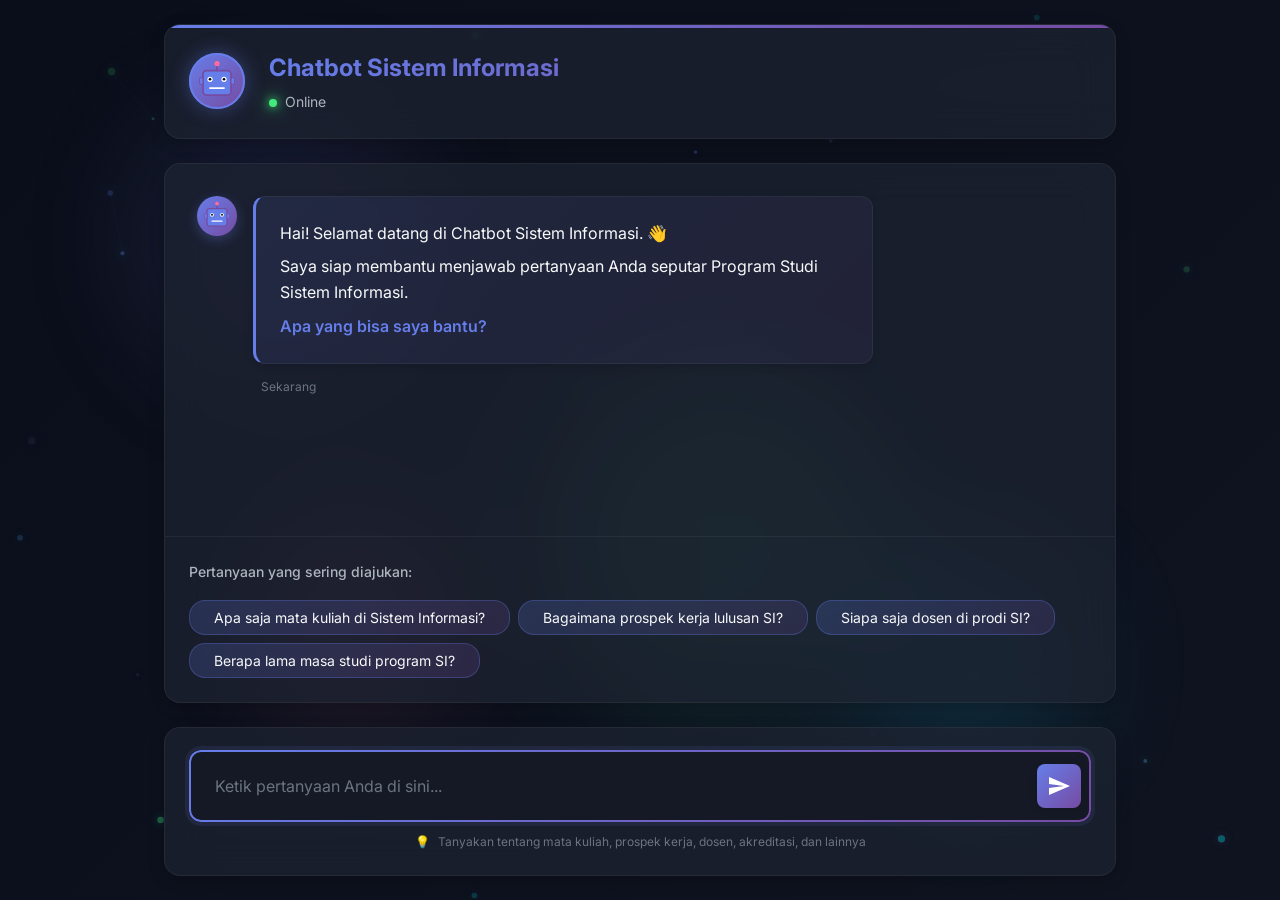
<file: static/index.html>
<!doctype html>
<html lang="id">
  <head>
    <meta charset="UTF-8" />
    <meta name="viewport" content="width=device-width, initial-scale=1.0" />
    <meta
      name="description"
      content="Chatbot Sistem Informasi - Asisten virtual untuk menjawab pertanyaan seputar Program Studi Sistem Informasi"
    />
    <meta name="keywords" content="chatbot, sistem informasi, AI, assistant" />
    <title>Chatbot SI - Asisten Virtual Sistem Informasi</title>

    <!-- Google Fonts -->
    <link rel="preconnect" href="https://fonts.googleapis.com" />
    <link rel="preconnect" href="https://fonts.gstatic.com" crossorigin />
    <link
      href="https://fonts.googleapis.com/css2?family=Inter:wght@300;400;500;600;700&display=swap"
      rel="stylesheet"
    />

    <!-- CSS -->
    <link rel="stylesheet" href="/static/css/styles.css" />
  </head>
  <body>
    <!-- Particle Background Canvas -->
    <canvas id="particleCanvas" class="particle-canvas"></canvas>

    <!-- Floating Decorative Elements -->
    <div class="floating-elements">
      <div class="float-element float-1"></div>
      <div class="float-element float-2"></div>
      <div class="float-element float-3"></div>
      <div class="float-element float-4"></div>
    </div>

    <div class="container">
      <!-- Header -->
      <header class="chat-header">
        <div class="header-glow"></div>
        <div class="header-content">
          <div class="bot-avatar">
            <div class="avatar-ring"></div>
            <img src="/static/images/robot-icon.svg" alt="Bot Avatar" />
          </div>
          <div class="header-text">
            <h1>Chatbot Sistem Informasi</h1>
            <p class="status">
              <span class="status-indicator"></span>
              <span class="status-text">Online</span>
            </p>
          </div>
        </div>
      </header>

      <!-- Chat Container -->
      <main class="chat-container" id="chatContainer">
        <div class="chat-messages" id="chatMessages">
          <!-- Welcome Message -->
          <div class="message bot-message" data-animate="true">
            <div class="message-avatar">
              <img src="/static/images/robot-icon.svg" alt="Bot Avatar" />
            </div>
            <div class="message-content">
              <div class="message-bubble">
                <p>Hai! Selamat datang di Chatbot Sistem Informasi. 👋</p>
                <p>
                  Saya siap membantu menjawab pertanyaan Anda seputar Program
                  Studi Sistem Informasi.
                </p>
                <p><strong>Apa yang bisa saya bantu?</strong></p>
              </div>
              <div class="message-footer">
                <span class="message-time">Sekarang</span>
                <div class="message-reactions">
                  <button
                    class="reaction-btn"
                    data-reaction="👍"
                    title="Helpful"
                  >
                    👍
                  </button>
                  <button
                    class="reaction-btn"
                    data-reaction="❤️"
                    title="Love it"
                  >
                    ❤️
                  </button>
                  <button
                    class="reaction-btn"
                    data-reaction="🎉"
                    title="Awesome"
                  >
                    🎉
                  </button>
                </div>
              </div>
            </div>
          </div>
        </div>

        <!-- Quick Replies -->
        <div class="quick-replies" id="quickReplies" style="display: none">
          <p class="quick-replies-label">Pertanyaan yang sering diajukan:</p>
          <div class="quick-reply-buttons"></div>
        </div>
      </main>

      <!-- Input Form -->
      <footer class="chat-input-container">
        <form class="chat-input-form" id="chatForm">
          <div class="input-wrapper">
            <input
              type="text"
              id="userInput"
              placeholder="Ketik pertanyaan Anda di sini..."
              autocomplete="off"
              required
            />
            <button type="submit" class="send-button" id="sendButton">
              <span class="button-content">
                <svg
                  xmlns="http://www.w3.org/2000/svg"
                  viewBox="0 0 24 24"
                  fill="currentColor"
                  class="send-icon"
                >
                  <path d="M2.01 21L23 12 2.01 3 2 10l15 2-15 2z" />
                </svg>
              </span>
              <span class="button-ripple"></span>
            </button>
          </div>
        </form>
        <p class="input-hint">
          <span class="hint-icon">💡</span>
          Tanyakan tentang mata kuliah, prospek kerja, dosen, akreditasi, dan
          lainnya
        </p>
      </footer>
    </div>

    <!-- Loading Indicator -->
    <div class="typing-indicator" id="typingIndicator" style="display: none">
      <div class="message bot-message">
        <div class="message-avatar">
          <img src="/static/images/robot-icon.svg" alt="Bot Avatar" />
        </div>
        <div class="message-content">
          <div class="typing-dots">
            <span></span>
            <span></span>
            <span></span>
          </div>
        </div>
      </div>
    </div>

    <!-- JavaScript -->
    <script src="/static/js/particles.js"></script>
    <script src="/static/js/app.js"></script>
  </body>
</html>
</file>
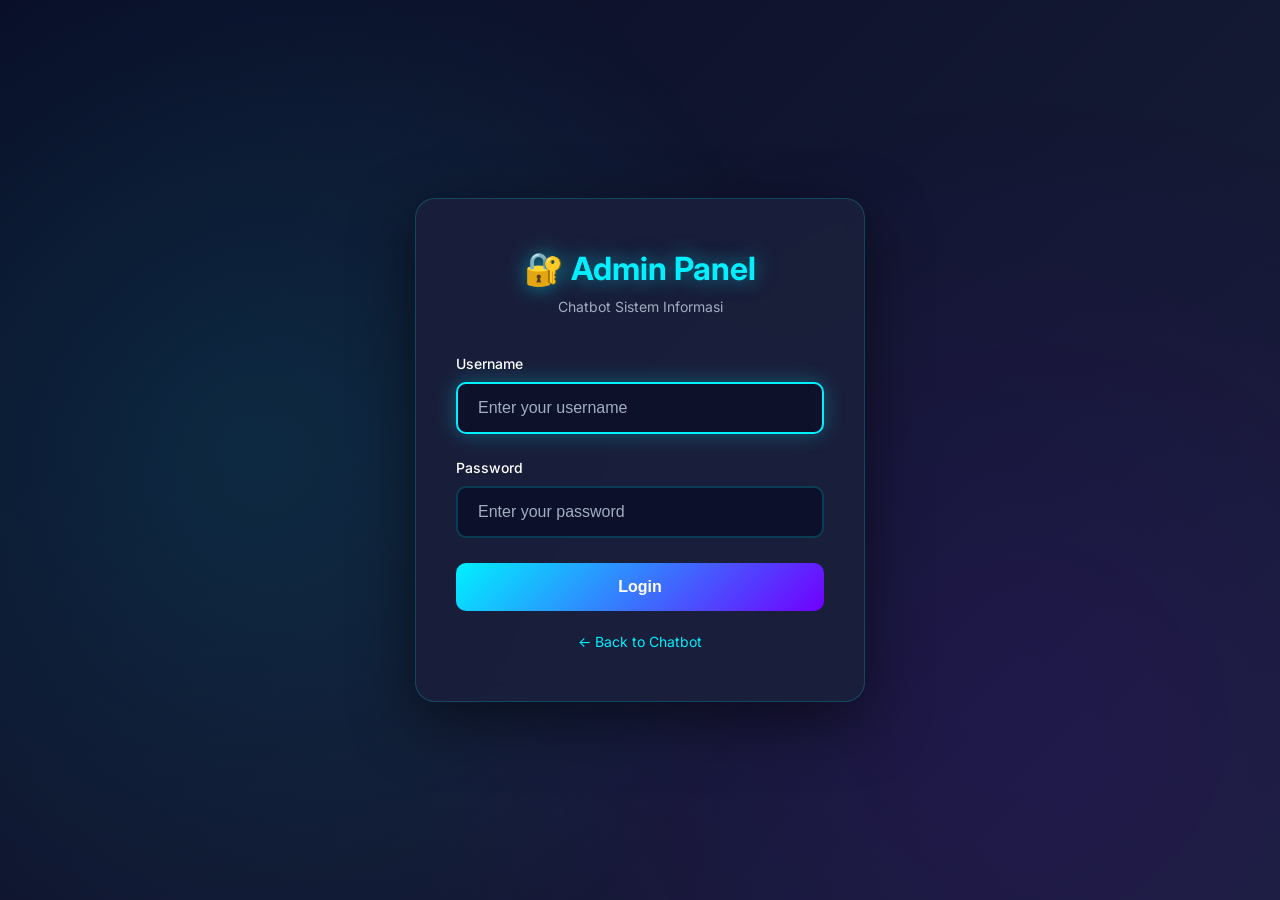
<file: static/admin.html>
<!doctype html>
<html lang="id">
  <head>
    <meta charset="UTF-8" />
    <meta name="viewport" content="width=device-width, initial-scale=1.0" />
    <title>Admin Login - Chatbot SI</title>

    <!-- Google Fonts -->
    <link rel="preconnect" href="https://fonts.googleapis.com" />
    <link rel="preconnect" href="https://fonts.gstatic.com" crossorigin />
    <link
      href="https://fonts.googleapis.com/css2?family=Inter:wght@300;400;500;600;700&display=swap"
      rel="stylesheet"
    />

    <style>
      :root {
        --primary-color: #00f0ff;
        --secondary-color: #7000ff;
        --bg-dark: #0a0e27;
        --bg-card: #1a1f3a;
        --text-light: #ffffff;
        --text-gray: #a0aec0;
        --error-color: #ff4757;
        --success-color: #2ed573;
      }

      * {
        margin: 0;
        padding: 0;
        box-sizing: border-box;
      }

      body {
        font-family: "Inter", sans-serif;
        background: linear-gradient(135deg, #0a0e27 0%, #1a1f3a 100%);
        min-height: 100vh;
        display: flex;
        align-items: center;
        justify-content: center;
        padding: 20px;
        overflow: hidden;
      }

      /* Animated background */
      body::before {
        content: "";
        position: fixed;
        top: 0;
        left: 0;
        width: 100%;
        height: 100%;
        background:
          radial-gradient(
            circle at 20% 50%,
            rgba(0, 240, 255, 0.1) 0%,
            transparent 50%
          ),
          radial-gradient(
            circle at 80% 80%,
            rgba(112, 0, 255, 0.1) 0%,
            transparent 50%
          );
        pointer-events: none;
        animation: pulse 4s ease-in-out infinite;
      }

      @keyframes pulse {
        0%,
        100% {
          opacity: 0.5;
        }
        50% {
          opacity: 1;
        }
      }

      .login-container {
        position: relative;
        width: 100%;
        max-width: 450px;
        background: rgba(26, 31, 58, 0.95);
        border-radius: 20px;
        padding: 50px 40px;
        box-shadow: 0 20px 60px rgba(0, 0, 0, 0.5);
        border: 1px solid rgba(0, 240, 255, 0.2);
        backdrop-filter: blur(10px);
        animation: slideIn 0.5s ease-out;
      }

      @keyframes slideIn {
        from {
          opacity: 0;
          transform: translateY(30px);
        }
        to {
          opacity: 1;
          transform: translateY(0);
        }
      }

      .logo {
        text-align: center;
        margin-bottom: 40px;
      }

      .logo h1 {
        color: var(--primary-color);
        font-size: 32px;
        font-weight: 700;
        margin-bottom: 10px;
        text-shadow: 0 0 20px rgba(0, 240, 255, 0.5);
      }

      .logo p {
        color: var(--text-gray);
        font-size: 14px;
      }

      .form-group {
        margin-bottom: 25px;
      }

      label {
        display: block;
        color: var(--text-light);
        font-size: 14px;
        font-weight: 500;
        margin-bottom: 10px;
      }

      input {
        width: 100%;
        padding: 15px 20px;
        background: rgba(10, 14, 39, 0.8);
        border: 2px solid rgba(0, 240, 255, 0.2);
        border-radius: 10px;
        color: var(--text-light);
        font-size: 16px;
        transition: all 0.3s ease;
      }

      input:focus {
        outline: none;
        border-color: var(--primary-color);
        box-shadow: 0 0 20px rgba(0, 240, 255, 0.3);
      }

      input::placeholder {
        color: var(--text-gray);
      }

      .login-btn {
        width: 100%;
        padding: 15px;
        background: linear-gradient(
          135deg,
          var(--primary-color),
          var(--secondary-color)
        );
        border: none;
        border-radius: 10px;
        color: var(--text-light);
        font-size: 16px;
        font-weight: 600;
        cursor: pointer;
        transition: all 0.3s ease;
        position: relative;
        overflow: hidden;
      }

      .login-btn::before {
        content: "";
        position: absolute;
        top: 50%;
        left: 50%;
        width: 0;
        height: 0;
        border-radius: 50%;
        background: rgba(255, 255, 255, 0.2);
        transform: translate(-50%, -50%);
        transition:
          width 0.6s,
          height 0.6s;
      }

      .login-btn:hover::before {
        width: 300px;
        height: 300px;
      }

      .login-btn:hover {
        transform: translateY(-2px);
        box-shadow: 0 10px 30px rgba(0, 240, 255, 0.4);
      }

      .login-btn:disabled {
        opacity: 0.6;
        cursor: not-allowed;
      }

      .error-message {
        background: rgba(255, 71, 87, 0.1);
        border: 1px solid var(--error-color);
        color: var(--error-color);
        padding: 15px;
        border-radius: 10px;
        margin-bottom: 20px;
        font-size: 14px;
        display: none;
        animation: shake 0.5s;
      }

      .error-message.show {
        display: block;
      }

      @keyframes shake {
        0%,
        100% {
          transform: translateX(0);
        }
        25% {
          transform: translateX(-10px);
        }
        75% {
          transform: translateX(10px);
        }
      }

      .loading {
        display: inline-block;
        width: 20px;
        height: 20px;
        border: 3px solid rgba(255, 255, 255, 0.3);
        border-radius: 50%;
        border-top-color: var(--text-light);
        animation: spin 1s linear infinite;
      }

      @keyframes spin {
        to {
          transform: rotate(360deg);
        }
      }

      .back-link {
        text-align: center;
        margin-top: 20px;
      }

      .back-link a {
        color: var(--primary-color);
        text-decoration: none;
        font-size: 14px;
        transition: all 0.3s ease;
      }

      .back-link a:hover {
        text-shadow: 0 0 10px rgba(0, 240, 255, 0.5);
      }
    </style>
  </head>
  <body>
    <div class="login-container">
      <div class="logo">
        <h1>🔐 Admin Panel</h1>
        <p>Chatbot Sistem Informasi</p>
      </div>

      <div id="errorMessage" class="error-message"></div>

      <form id="loginForm">
        <div class="form-group">
          <label for="username">Username</label>
          <input
            type="text"
            id="username"
            name="username"
            placeholder="Enter your username"
            required
            autocomplete="username"
          />
        </div>

        <div class="form-group">
          <label for="password">Password</label>
          <input
            type="password"
            id="password"
            name="password"
            placeholder="Enter your password"
            required
            autocomplete="current-password"
          />
        </div>

        <button type="submit" class="login-btn" id="loginBtn">
          <span id="btnText">Login</span>
        </button>
      </form>

      <div class="back-link">
        <a href="/">← Back to Chatbot</a>
      </div>
    </div>

    <script>
      const loginForm = document.getElementById("loginForm");
      const loginBtn = document.getElementById("loginBtn");
      const btnText = document.getElementById("btnText");
      const errorMessage = document.getElementById("errorMessage");
      const usernameInput = document.getElementById("username");
      const passwordInput = document.getElementById("password");

      // Show error message
      function showError(message) {
        errorMessage.textContent = message;
        errorMessage.classList.add("show");
        setTimeout(() => {
          errorMessage.classList.remove("show");
        }, 5000);
      }

      // Handle login
      loginForm.addEventListener("submit", async (e) => {
        e.preventDefault();

        const username = usernameInput.value.trim();
        const password = passwordInput.value.trim();

        if (!username || !password) {
          showError("Please enter both username and password");
          return;
        }

        // Disable button and show loading
        loginBtn.disabled = true;
        btnText.innerHTML = '<span class="loading"></span>';

        try {
          const response = await fetch("/api/admin/login", {
            method: "POST",
            headers: {
              "Content-Type": "application/json",
            },
            body: JSON.stringify({ username, password }),
          });

          const data = await response.json();

          if (response.ok && data.status === "success") {
            // Redirect to dashboard
            window.location.href = "/admin/dashboard";
          } else {
            showError(data.error || "Invalid credentials");
            loginBtn.disabled = false;
            btnText.textContent = "Login";
          }
        } catch (error) {
          console.error("Login error:", error);
          showError("Connection error. Please try again.");
          loginBtn.disabled = false;
          btnText.textContent = "Login";
        }
      });

      // Auto-focus username
      usernameInput.focus();
    </script>
  </body>
</html>
</file>
<file: static/css/styles.css>
/* ==========================================
   CSS VARIABLES - Design System
   ========================================== */
:root {
  /* Colors - Dark Mode with Vibrant Accents */
  --color-bg-primary: #0a0e1a;
  --color-bg-secondary: #141925;
  --color-bg-tertiary: #1e2433;
  --color-bg-glass: rgba(30, 36, 51, 0.7);

  /* Gradients */
  --gradient-primary: linear-gradient(135deg, #667eea 0%, #764ba2 100%);
  --gradient-secondary: linear-gradient(135deg, #f093fb 0%, #f5576c 100%);
  --gradient-accent: linear-gradient(135deg, #4facfe 0%, #00f2fe 100%);
  --gradient-success: linear-gradient(135deg, #43e97b 0%, #38f9d7 100%);

  /* Text Colors */
  --color-text-primary: #f8f9fa;
  --color-text-secondary: #adb5bd;
  --color-text-tertiary: #6c757d;

  /* Accent Colors */
  --color-accent-1: #667eea;
  --color-accent-2: #764ba2;
  --color-accent-3: #4facfe;

  /* Shadows */
  --shadow-sm: 0 2px 8px rgba(0, 0, 0, 0.15);
  --shadow-md: 0 4px 16px rgba(0, 0, 0, 0.2);
  --shadow-lg: 0 8px 32px rgba(0, 0, 0, 0.3);
  --shadow-glow: 0 0 20px rgba(102, 126, 234, 0.4);
  --shadow-glow-intense: 0 0 40px rgba(102, 126, 234, 0.6);

  /* Border Radius */
  --radius-sm: 8px;
  --radius-md: 12px;
  --radius-lg: 16px;
  --radius-xl: 24px;

  /* Spacing */
  --space-xs: 0.5rem;
  --space-sm: 1rem;
  --space-md: 1.5rem;
  --space-lg: 2rem;
  --space-xl: 3rem;

  /* Typography */
  --font-family: "Inter", -apple-system, BlinkMacSystemFont, "Segoe UI",
    sans-serif;
  --font-size-xs: 0.75rem;
  --font-size-sm: 0.875rem;
  --font-size-base: 1rem;
  --font-size-lg: 1.125rem;
  --font-size-xl: 1.5rem;

  /* Transitions */
  --transition-fast: 150ms cubic-bezier(0.4, 0, 0.2, 1);
  --transition-base: 300ms cubic-bezier(0.4, 0, 0.2, 1);
  --transition-slow: 500ms cubic-bezier(0.4, 0, 0.2, 1);
  --transition-bounce: 600ms cubic-bezier(0.68, -0.55, 0.265, 1.55);
}

/* ==========================================
   RESET & BASE STYLES
   ========================================== */
* {
  margin: 0;
  padding: 0;
  box-sizing: border-box;
}

html {
  font-size: 16px;
  -webkit-font-smoothing: antialiased;
  -moz-osx-font-smoothing: grayscale;
}

body {
  font-family: var(--font-family);
  background: var(--color-bg-primary);
  color: var(--color-text-primary);
  line-height: 1.6;
  overflow-x: hidden;
  position: relative;

  /* Animated gradient background */
  background: linear-gradient(135deg, #0a0e1a 0%, #141925 50%, #1a1f2e 100%);
  background-size: 400% 400%;
  animation: gradientShift 20s ease infinite;
}

@keyframes gradientShift {
  0%,
  100% {
    background-position: 0% 50%;
  }
  50% {
    background-position: 100% 50%;
  }
}

/* ==========================================
   PARTICLE CANVAS BACKGROUND
   ========================================== */
.particle-canvas {
  position: fixed;
  top: 0;
  left: 0;
  width: 100%;
  height: 100%;
  z-index: 0;
  pointer-events: none;
  opacity: 0.5;
}

/* ==========================================
   FLOATING DECORATIVE ELEMENTS
   ========================================== */
.floating-elements {
  position: fixed;
  top: 0;
  left: 0;
  width: 100%;
  height: 100%;
  z-index: 1;
  pointer-events: none;
  overflow: hidden;
}

.float-element {
  position: absolute;
  border-radius: 50%;
  filter: blur(60px);
  opacity: 0.12;
  animation: float 20s ease-in-out infinite;
}

.float-1 {
  width: 300px;
  height: 300px;
  background: var(--gradient-primary);
  top: 10%;
  left: 10%;
  animation-delay: 0s;
  animation-duration: 25s;
}

.float-2 {
  width: 250px;
  height: 250px;
  background: var(--gradient-accent);
  top: 60%;
  right: 15%;
  animation-delay: 3s;
  animation-duration: 30s;
}

.float-3 {
  width: 200px;
  height: 200px;
  background: var(--gradient-secondary);
  bottom: 20%;
  left: 20%;
  animation-delay: 7s;
  animation-duration: 35s;
}

.float-4 {
  width: 350px;
  height: 350px;
  background: var(--gradient-success);
  top: 40%;
  right: 30%;
  animation-delay: 10s;
  animation-duration: 40s;
}

@keyframes float {
  0%,
  100% {
    transform: translate(0, 0) rotate(0deg) scale(1);
  }
  33% {
    transform: translate(30px, -30px) rotate(120deg) scale(1.1);
  }
  66% {
    transform: translate(-20px, 20px) rotate(240deg) scale(0.9);
  }
}

/* ==========================================
   MAIN CONTAINER
   ========================================== */
.container {
  max-width: 1000px;
  margin: 0 auto;
  height: 100vh;
  display: flex;
  flex-direction: column;
  padding: var(--space-md);
  gap: var(--space-md);
  position: relative;
  z-index: 10;
}

/* ==========================================
   HEADER
   ========================================== */
.chat-header {
  background: var(--color-bg-glass);
  backdrop-filter: blur(20px);
  border-radius: var(--radius-lg);
  padding: var(--space-md);
  box-shadow: var(--shadow-md);
  border: 1px solid rgba(255, 255, 255, 0.05);
  position: relative;
  overflow: hidden;
  animation: slideDown 0.6s var(--transition-bounce);
}

@keyframes slideDown {
  from {
    opacity: 0;
    transform: translateY(-30px);
  }
  to {
    opacity: 1;
    transform: translateY(0);
  }
}

.header-glow {
  content: "";
  position: absolute;
  top: 0;
  left: 0;
  right: 0;
  height: 3px;
  background: var(--gradient-primary);
  animation: glowPulse 3s ease-in-out infinite;
}

@keyframes glowPulse {
  0%,
  100% {
    opacity: 1;
    box-shadow: 0 0 10px rgba(102, 126, 234, 0.5);
  }
  50% {
    opacity: 0.7;
    box-shadow: 0 0 20px rgba(102, 126, 234, 0.8);
  }
}

.header-content {
  display: flex;
  align-items: center;
  gap: var(--space-md);
  position: relative;
  z-index: 1;
}

.bot-avatar {
  width: 56px;
  height: 56px;
  border-radius: 50%;
  background: var(--gradient-primary);
  display: flex;
  align-items: center;
  justify-content: center;
  color: white;
  box-shadow: var(--shadow-glow);
  animation: avatarPulse 3s ease-in-out infinite;
  position: relative;
}

.avatar-ring {
  position: absolute;
  width: 100%;
  height: 100%;
  border-radius: 50%;
  border: 2px solid var(--color-accent-1);
  animation: ringExpand 2s ease-out infinite;
}

@keyframes ringExpand {
  0% {
    transform: scale(1);
    opacity: 1;
  }
  100% {
    transform: scale(1.5);
    opacity: 0;
  }
}

@keyframes avatarPulse {
  0%,
  100% {
    transform: scale(1);
    box-shadow: var(--shadow-glow);
  }
  50% {
    transform: scale(1.05);
    box-shadow: var(--shadow-glow-intense);
  }
}

.bot-avatar img {
  width: 100%;
  height: 100%;
  object-fit: cover;
  border-radius: 50%;
}

.header-text {
  flex: 1;
}

.header-text h1 {
  font-size: var(--font-size-xl);
  font-weight: 700;
  background: var(--gradient-primary);
  -webkit-background-clip: text;
  -webkit-text-fill-color: transparent;
  background-clip: text;
  margin-bottom: 0.25rem;
  animation: titleShimmer 3s ease-in-out infinite;
}

@keyframes titleShimmer {
  0%,
  100% {
    filter: brightness(1);
  }
  50% {
    filter: brightness(1.2);
  }
}

.status {
  display: flex;
  align-items: center;
  gap: 0.5rem;
  font-size: var(--font-size-sm);
  color: var(--color-text-secondary);
}

.status-indicator {
  width: 8px;
  height: 8px;
  border-radius: 50%;
  background: #43e97b;
  box-shadow: 0 0 10px #43e97b, 0 0 20px #43e97b;
  animation: breathe 2s ease-in-out infinite;
}

@keyframes breathe {
  0%,
  100% {
    transform: scale(1);
    opacity: 1;
  }
  50% {
    transform: scale(1.2);
    opacity: 0.7;
  }
}

.status-text {
  animation: fadeInOut 3s ease-in-out infinite;
}

@keyframes fadeInOut {
  0%,
  100% {
    opacity: 1;
  }
  50% {
    opacity: 0.6;
  }
}

.header-actions {
  display: flex;
  gap: var(--space-xs);
}

.icon-button {
  width: 40px;
  height: 40px;
  border-radius: var(--radius-sm);
  background: rgba(255, 255, 255, 0.05);
  border: 1px solid rgba(255, 255, 255, 0.1);
  color: var(--color-text-secondary);
  cursor: pointer;
  display: flex;
  align-items: center;
  justify-content: center;
  transition: all var(--transition-base);
  position: relative;
  overflow: hidden;
}

.icon-button:hover {
  background: rgba(255, 255, 255, 0.1);
  color: var(--color-accent-1);
  transform: translateY(-2px) rotate(180deg);
  box-shadow: var(--shadow-md);
}

.icon-button:active {
  transform: translateY(0) rotate(360deg);
}

.icon-button svg {
  width: 20px;
  height: 20px;
  transition: transform var(--transition-base);
}

/* ==========================================
   CHAT CONTAINER
   ========================================== */
.chat-container {
  flex: 1;
  background: var(--color-bg-glass);
  backdrop-filter: blur(20px);
  border-radius: var(--radius-lg);
  overflow: hidden;
  box-shadow: var(--shadow-md);
  border: 1px solid rgba(255, 255, 255, 0.05);
  display: flex;
  flex-direction: column;
  animation: scaleUp 0.5s var(--transition-bounce);
  animation-delay: 0.2s;
  animation-fill-mode: backwards;
}

@keyframes scaleUp {
  from {
    opacity: 0;
    transform: scale(0.95);
  }
  to {
    opacity: 1;
    transform: scale(1);
  }
}

.chat-messages {
  flex: 1;
  overflow-y: auto;
  overflow-x: hidden;
  padding: var(--space-lg);
  display: flex;
  flex-direction: column;
  gap: var(--space-md);
}

/* Custom Scrollbar */
.chat-messages::-webkit-scrollbar {
  width: 8px;
}

.chat-messages::-webkit-scrollbar-track {
  background: rgba(255, 255, 255, 0.03);
  border-radius: 4px;
}

.chat-messages::-webkit-scrollbar-thumb {
  background: var(--gradient-primary);
  border-radius: 4px;
  transition: all var(--transition-base);
}

.chat-messages::-webkit-scrollbar-thumb:hover {
  background: var(--gradient-secondary);
  box-shadow: 0 0 10px rgba(102, 126, 234, 0.5);
}

/* ==========================================
   MESSAGES
   ========================================== */
.message {
  display: flex;
  gap: var(--space-sm);
  opacity: 0;
  transform: translateY(20px) scale(0.95);
  transition: all var(--transition-slow);
}

.message[data-animate="true"] {
  opacity: 1;
  transform: translateY(0) scale(1);
  animation: messageEnter 0.5s var(--transition-bounce);
}

@keyframes messageEnter {
  0% {
    opacity: 0;
    transform: translateY(30px) scale(0.9) rotateX(-10deg);
  }
  60% {
    transform: translateY(-5px) scale(1.02) rotateX(5deg);
  }
  100% {
    opacity: 1;
    transform: translateY(0) scale(1) rotateX(0);
  }
}

.message-avatar {
  width: 40px;
  height: 40px;
  border-radius: 50%;
  display: flex;
  align-items: center;
  justify-content: center;
  flex-shrink: 0;
  position: relative;
  animation: avatarBounce 0.6s var(--transition-bounce);
}

@keyframes avatarBounce {
  0%,
  100% {
    transform: scale(1);
  }
  50% {
    transform: scale(1.1);
  }
}

.bot-message .message-avatar {
  background: var(--gradient-primary);
  color: white;
  box-shadow: 0 4px 12px rgba(102, 126, 234, 0.3);
}

.bot-message .message-avatar::after {
  content: "";
  position: absolute;
  width: 100%;
  height: 100%;
  border-radius: 50%;
  border: 2px solid var(--color-accent-1);
  animation: pulse 2s ease-out infinite;
  opacity: 0;
}

@keyframes pulse {
  0% {
    transform: scale(1);
    opacity: 0.8;
  }
  100% {
    transform: scale(1.5);
    opacity: 0;
  }
}

.bot-message .message-avatar img,
.user-message .message-avatar img {
  width: 100%;
  height: 100%;
  object-fit: cover;
  border-radius: 50%;
}

.user-message {
  flex-direction: row-reverse;
}

.user-message .message-avatar {
  background: var(--gradient-accent);
  color: white;
  box-shadow: 0 4px 12px rgba(79, 172, 254, 0.3);
}

.user-message .message-content {
  align-items: flex-end;
}

.message-content {
  flex: 1;
  display: flex;
  flex-direction: column;
  gap: 0.5rem;
  max-width: 70%;
}

.message-bubble {
  background: var(--color-bg-secondary);
  padding: var(--space-md);
  border-radius: var(--radius-md);
  box-shadow: var(--shadow-sm);
  border: 1px solid rgba(255, 255, 255, 0.05);
  position: relative;
  transition: all var(--transition-base);
}

.message-bubble:hover {
  transform: translateY(-2px);
  box-shadow: var(--shadow-md);
  border-color: rgba(255, 255, 255, 0.1);
}

.bot-message .message-bubble {
  background: linear-gradient(
    135deg,
    rgba(102, 126, 234, 0.1) 0%,
    rgba(118, 75, 162, 0.1) 100%
  );
  border-left: 3px solid var(--color-accent-1);
  animation: slideInLeft 0.4s var(--transition-base);
}

@keyframes slideInLeft {
  from {
    opacity: 0;
    transform: translateX(-20px);
  }
  to {
    opacity: 1;
    transform: translateX(0);
  }
}

.user-message .message-bubble {
  background: linear-gradient(
    135deg,
    rgba(79, 172, 254, 0.1) 0%,
    rgba(0, 242, 254, 0.1) 100%
  );
  border-right: 3px solid var(--color-accent-3);
  animation: slideInRight 0.4s var(--transition-base);
}

@keyframes slideInRight {
  from {
    opacity: 0;
    transform: translate X(20px);
  }
  to {
    opacity: 1;
    transform: translateX(0);
  }
}

.message-bubble p {
  margin-bottom: 0.5rem;
  line-height: 1.6;
}

.message-bubble p:last-child {
  margin-bottom: 0;
}

.message-bubble strong {
  color: var(--color-accent-1);
  font-weight: 600;
}

.message-footer {
  display: flex;
  align-items: center;
  justify-content: space-between;
  gap: var(--space-sm);
  padding: 0 var(--space-xs);
}

.message-time {
  font-size: var(--font-size-xs);
  color: var(--color-text-tertiary);
}

.message-reactions {
  display: flex;
  gap: 0.25rem;
  opacity: 0;
  transform: translateY(5px);
  transition: all var(--transition-base);
}

.message:hover .message-reactions {
  opacity: 1;
  transform: translateY(0);
}

.reaction-btn {
  width: 28px;
  height: 28px;
  border-radius: var(--radius-sm);
  background: rgba(255, 255, 255, 0.05);
  border: 1px solid rgba(255, 255, 255, 0.1);
  cursor: pointer;
  display: flex;
  align-items: center;
  justify-content: center;
  font-size: 14px;
  transition: all var(--transition-base);
  position: relative;
  overflow: hidden;
}

.reaction-btn:hover {
  transform: scale(1.2) rotate(10deg);
  background: rgba(255, 255, 255, 0.1);
  box-shadow: 0 4px 12px rgba(102, 126, 234, 0.3);
}

.reaction-btn:active {
  transform: scale(0.9);
}

.reaction-btn.active {
  background: var(--gradient-primary);
  border-color: var(--color-accent-1);
  animation: reactionPop 0.4s var(--transition-bounce);
}

@keyframes reactionPop {
  0% {
    transform: scale(1);
  }
  50% {
    transform: scale(1.3);
  }
  100% {
    transform: scale(1);
  }
}

/* ==========================================
   QUICK REPLIES
   ========================================== */
.quick-replies {
  padding: var(--space-md);
  border-top: 1px solid rgba(255, 255, 255, 0.05);
  animation: slideUp 0.4s var(--transition-base);
}

@keyframes slideUp {
  from {
    opacity: 0;
    transform: translateY(20px);
  }
  to {
    opacity: 1;
    transform: translateY(0);
  }
}

.quick-replies-label {
  font-size: var(--font-size-sm);
  color: var(--color-text-secondary);
  margin-bottom: var(--space-sm);
  font-weight: 500;
}

.quick-reply-buttons {
  display: flex;
  flex-wrap: wrap;
  gap: var(--space-xs);
}

.quick-reply-btn {
  background: linear-gradient(
    135deg,
    rgba(102, 126, 234, 0.2) 0%,
    rgba(118, 75, 162, 0.2) 100%
  );
  border: 1px solid rgba(102, 126, 234, 0.3);
  color: var(--color-text-primary);
  padding: var(--space-xs) var(--space-md);
  border-radius: var(--radius-lg);
  cursor: pointer;
  font-size: var(--font-size-sm);
  font-family: var(--font-family);
  transition: all var(--transition-base);
  position: relative;
  overflow: hidden;
}

.quick-reply-btn::before {
  content: "";
  position: absolute;
  top: 50%;
  left: 50%;
  width: 0;
  height: 0;
  border-radius: 50%;
  background: rgba(255, 255, 255, 0.2);
  transform: translate(-50%, -50%);
  transition: width 0.6s, height 0.6s;
}

.quick-reply-btn:hover::before {
  width: 300px;
  height: 300px;
}

.quick-reply-btn:hover {
  transform: translateY(-2px);
  box-shadow: 0 4px 12px rgba(102, 126, 234, 0.4);
  border-color: var(--color-accent-1);
}

.quick-reply-btn:active {
  transform: translateY(0) scale(0.98);
}

/* ==========================================
   TYPING INDICATOR
   ========================================== */
.typing-indicator {
  position: absolute;
  bottom: 100px;
  left: var(--space-lg);
  animation: fadeIn 0.3s var(--transition-base);
}

.typing-dots {
  background: var(--color-bg-secondary);
  padding: var(--space-md);
  border-radius: var(--radius-md);
  display: flex;
  gap: 0.5rem;
  border: 1px solid rgba(255, 255, 255, 0.05);
  box-shadow: var(--shadow-md);
}

.typing-dots span {
  width: 8px;
  height: 8px;
  border-radius: 50%;
  background: var(--color-accent-1);
  animation: typingDot 1.4s ease-in-out infinite;
  box-shadow: 0 0 10px var(--color-accent-1);
}

.typing-dots span:nth-child(2) {
  animation-delay: 0.2s;
}

.typing-dots span:nth-child(3) {
  animation-delay: 0.4s;
}

@keyframes typingDot {
  0%,
  60%,
  100% {
    transform: translateY(0) scale(1);
    opacity: 0.7;
  }
  30% {
    transform: translateY(-12px) scale(1.2);
    opacity: 1;
  }
}

/* ==========================================
   INPUT FORM
   ========================================== */
.chat-input-container {
  background: var(--color-bg-glass);
  backdrop-filter: blur(20px);
  border-radius: var(--radius-lg);
  padding: var(--space-md);
  box-shadow: var(--shadow-md);
  border: 1px solid rgba(255, 255, 255, 0.05);
  animation: slideUp 0.6s var(--transition-bounce);
  animation-delay: 0.4s;
  animation-fill-mode: backwards;
}

.chat-input-form {
  margin-bottom: var(--space-xs);
}

.input-wrapper {
  display: flex;
  gap: var(--space-sm);
  align-items: center;
  background: var(--color-bg-secondary);
  border-radius: var(--radius-md);
  padding: var(--space-xs);
  border: 2px solid transparent;
  transition: all var(--transition-base);
  position: relative;
}

.input-wrapper::before {
  content: "";
  position: absolute;
  inset: -2px;
  border-radius: var(--radius-md);
  padding: 2px;
  background: var(--gradient-primary);
  -webkit-mask: linear-gradient(#fff 0 0) content-box, linear-gradient(#fff 0 0);
  -webkit-mask-composite: xor;
  mask-composite: exclude;
  opacity: 0;
  transition: opacity var(--transition-base);
  pointer-events: none;
}

.input-wrapper:focus-within::before {
  opacity: 1;
}

.input-wrapper:focus-within {
  box-shadow: 0 0 0 4px rgba(102, 126, 234, 0.1);
  transform: translateY(-2px);
}

#userInput {
  flex: 1;
  background: transparent;
  border: none;
  outline: none;
  color: var(--color-text-primary);
  font-size: var(--font-size-base);
  padding: var(--space-sm);
  font-family: var(--font-family);
}

#userInput::placeholder {
  color: var(--color-text-tertiary);
}

.send-button {
  width: 44px;
  height: 44px;
  border-radius: var(--radius-sm);
  background: var(--gradient-primary);
  border: none;
  color: white;
  cursor: pointer;
  display: flex;
  align-items: center;
  justify-content: center;
  transition: all var(--transition-base);
  box-shadow: var(--shadow-sm);
  position: relative;
  overflow: hidden;
}

.send-button:hover {
  transform: translateY(-2px) scale(1.05);
  box-shadow: var(--shadow-glow);
}

.send-button:active {
  transform: translateY(0) scale(0.95);
}

.send-button:disabled {
  opacity: 0.5;
  cursor: not-allowed;
  transform: none;
}

.button-content {
  position: relative;
  z-index: 2;
  display: flex;
  align-items: center;
  justify-content: center;
}

.send-icon {
  width: 24px;
  height: 24px;
  transition: transform var(--transition-base);
}

.send-button:hover .send-icon {
  transform: translateX(3px);
}

.button-ripple {
  position: absolute;
  inset: 0;
  background: radial-gradient(
    circle,
    rgba(255, 255, 255, 0.3) 0%,
    transparent 70%
  );
  transform: scale(0);
  opacity: 0;
  transition: transform 0.6s, opacity 0.6s;
}

.send-button:active .button-ripple {
  transform: scale(2);
  opacity: 1;
  transition: transform 0s, opacity 0s;
}

.input-hint {
  font-size: var(--font-size-xs);
  color: var(--color-text-tertiary);
  text-align: center;
  margin-top: var(--space-xs);
  display: flex;
  align-items: center;
  justify-content: center;
  gap: 0.5rem;
}

.hint-icon {
  animation: sway 3s ease-in-out infinite;
  display: inline-block;
}

@keyframes sway {
  0%,
  100% {
    transform: rotate(-10deg);
  }
  50% {
    transform: rotate(10deg);
  }
}

/* ==========================================
   UTILITY ANIMATIONS
   ========================================== */
@keyframes fadeIn {
  from {
    opacity: 0;
  }
  to {
    opacity: 1;
  }
}

.fade-in {
  animation: fadeIn 0.3s var(--transition-base);
}

/* ==========================================
   RESPONSIVE DESIGN
   ========================================== */
@media (max-width: 768px) {
  .container {
    padding: var(--space-sm);
    gap: var(--space-sm);
  }

  .header-text h1 {
    font-size: var(--font-size-lg);
  }

  .message-content {
    max-width: 85%;
  }

  .chat-messages {
    padding: var(--space-md);
  }

  .typing-indicator {
    left: var(--space-md);
  }

  .quick-reply-buttons {
    flex-direction: column;
  }

  .quick-reply-btn {
    width: 100%;
    text-align: center;
  }

  .float-element {
    filter: blur(40px);
  }
}

@media (max-width: 480px) {
  .bot-avatar {
    width: 48px;
    height: 48px;
  }

  .message-avatar {
    width: 32px;
    height: 32px;
  }

  .message-bubble {
    font-size: var(--font-size-sm);
  }

  .header-actions {
    display: none;
  }
}

/* ==========================================
   ACCESSIBILITY
   ========================================== */
@media (prefers-reduced-motion: reduce) {
  *,
  *::before,
  *::after {
    animation-duration: 0.01ms !important;
    animation-iteration-count: 1 !important;
    transition-duration: 0.01ms !important;
  }
}

*:focus-visible {
  outline: 2px solid var(--color-accent-1);
  outline-offset: 2px;
}
</file>
